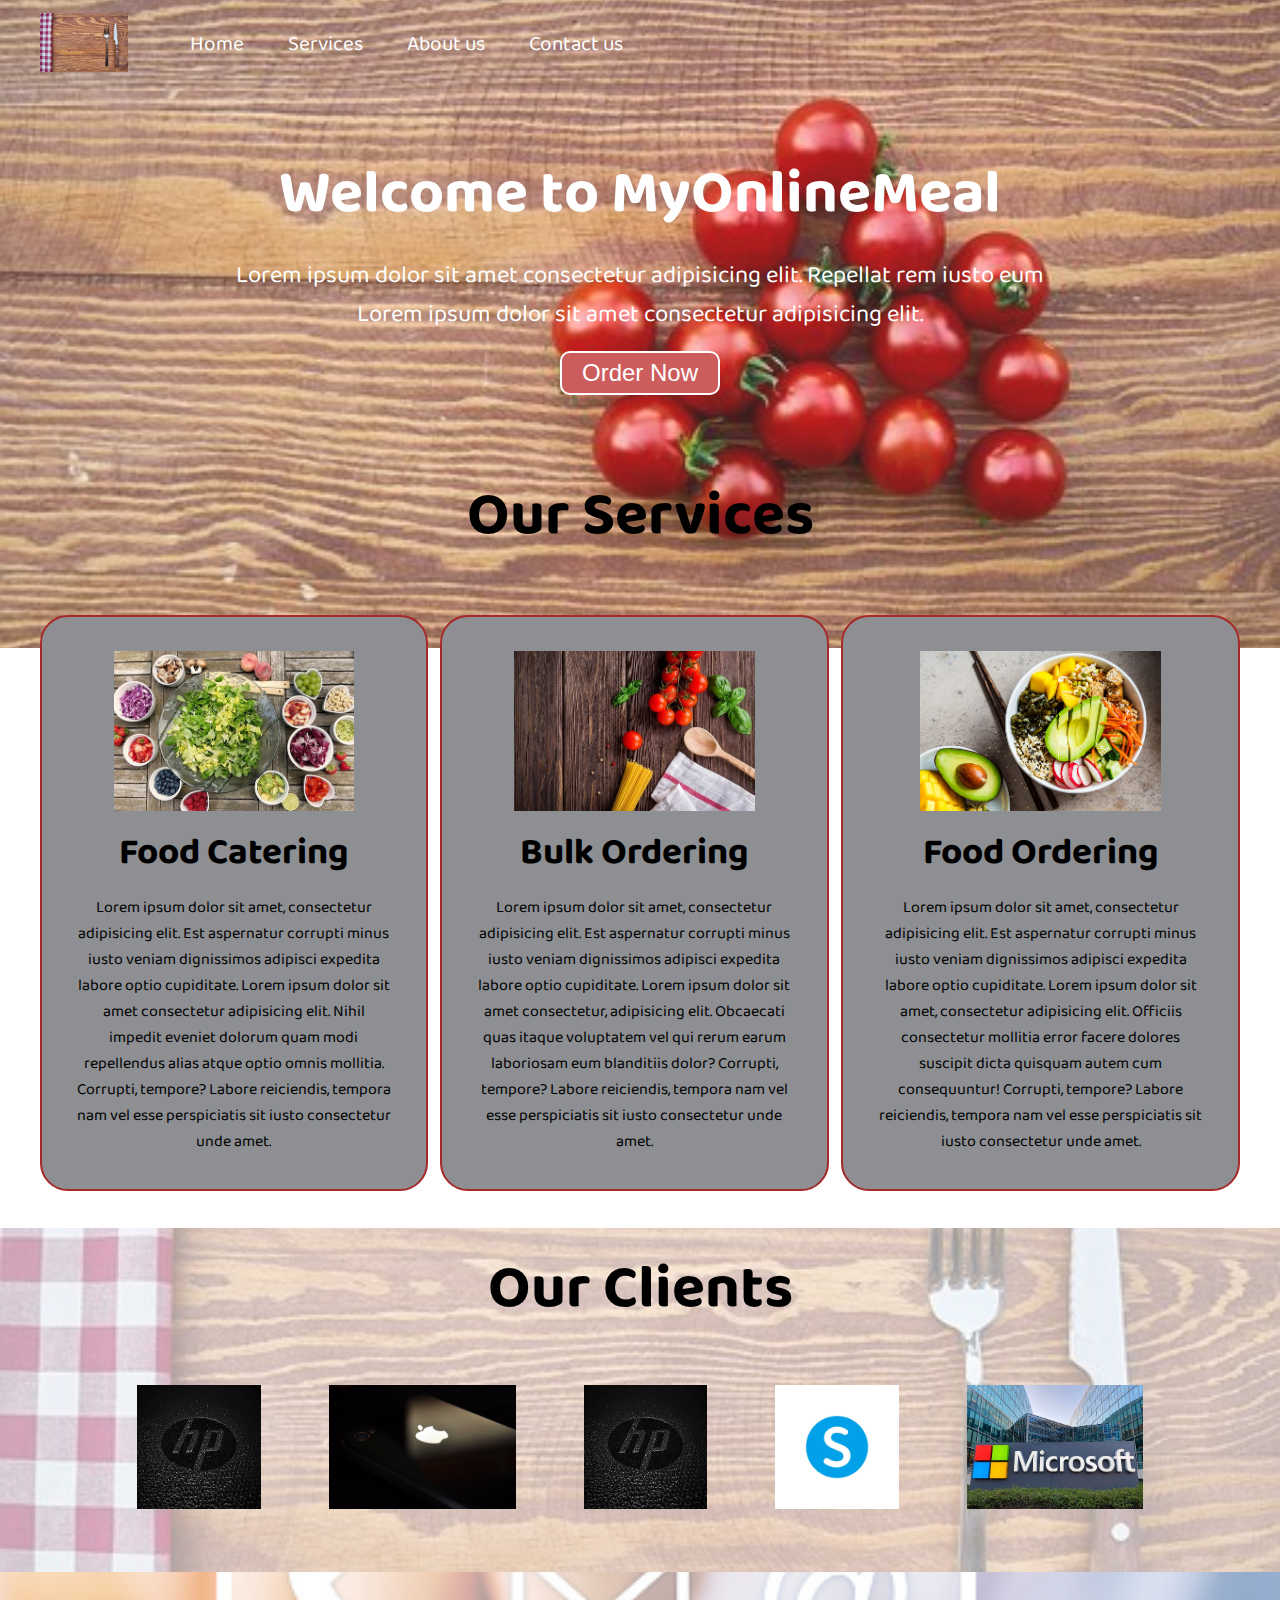
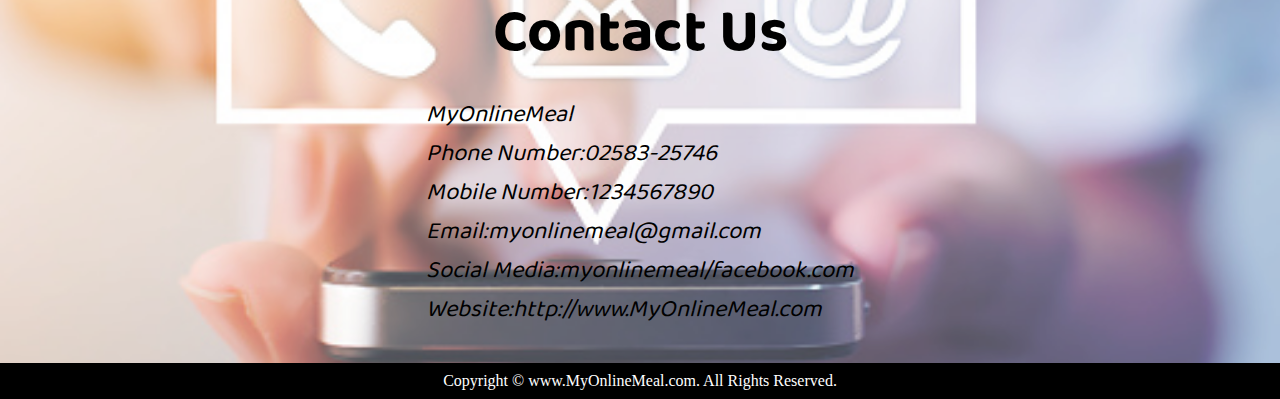
<file: index.html>
<!DOCTYPE html>
<html lang="en">
<head>
    <meta charset="UTF-8">
    <meta http-equiv="X-UA-Compatible" content="IE=edge">
    <meta name="viewport" content="width=device-width, initial-scale=1.0">
    <title>Food Delivery service | MyOnlineMeal.com</title>
    <link rel="stylesheet" href="css/style.css">
    <link href="https://fonts.googleapis.com/css2?family=Baloo+Bhai+2&display=swap" rel="stylesheet">
</head>
<body>
    <nav id="navbar">
        <div id="logo">
            <img src="cover.jpg" alt="" srcset="">
        </div>

        <ul>
            <li class="item"><a href="a"> Home</a></li>
            <li class="item"><a href="a">Services </a></li>
            <li class="item"><a href="a"> About us</a></li>
            <li class="item"><a href="a"> Contact us</a></li>
            
        </ul>

    </nav>
    <section id="home">
        <h1 class="h-primary">Welcome to MyOnlineMeal</h1>
        <p>Lorem ipsum dolor sit amet consectetur adipisicing elit. Repellat rem iusto eum
        </p>

        <p>Lorem ipsum dolor sit amet consectetur adipisicing elit. 
       </p>

       <a href="order.html">
       <button class="btn">Order Now</button>
       </a>
       
    </section>

    <section class="services-container">
        <h1 class="h-primary center">Our Services</h1>
        <div id="services">
            <div class="box">
                <img src="img/image2.jpg" alt="">
                <h2 class="h-secondary center">Food Catering</h2>
                <p class="center">Lorem ipsum dolor sit amet, consectetur adipisicing elit. Est aspernatur corrupti minus iusto
                     veniam dignissimos adipisci expedita labore optio cupiditate. Lorem ipsum dolor sit amet consectetur adipisicing elit. 
                     Nihil impedit eveniet dolorum quam modi repellendus alias atque optio omnis mollitia.
                    Corrupti, tempore? Labore reiciendis, tempora nam vel esse perspiciatis sit iusto consectetur unde amet.
                </p>
            </div>

            <div class="box">
                <img src="img/image1.jpg" alt="">
                <h2 class="h-secondary center">Bulk Ordering</h2>
                <p class="center">Lorem ipsum dolor sit amet, consectetur adipisicing elit. Est aspernatur corrupti minus iusto
                     veniam dignissimos adipisci expedita labore optio cupiditate. Lorem ipsum dolor sit amet consectetur, adipisicing elit.
                      Obcaecati quas itaque voluptatem vel qui rerum earum laboriosam eum blanditiis dolor?
                    Corrupti, tempore? Labore reiciendis, tempora nam vel esse perspiciatis sit iusto consectetur unde amet.
                </p>
            </div>

            <div class="box">
                <img src="img/image3.jpg" alt="">
                <h2 class="h-secondary center">Food Ordering</h2>
                <p class="center">Lorem ipsum dolor sit amet, consectetur adipisicing elit. Est aspernatur corrupti minus iusto
                     veniam dignissimos adipisci expedita labore optio cupiditate. Lorem ipsum dolor sit amet, consectetur adipisicing elit. 
                     Officiis consectetur mollitia error facere dolores suscipit dicta quisquam autem cum consequuntur!
                    Corrupti, tempore? Labore reiciendis, tempora nam vel esse perspiciatis sit iusto consectetur unde amet.
                </p>
            </div>
        </div>
    </section>

    <section id="client-section">
        <h1 class="h-primary center">Our Clients</h1>
        <div id="clients">
            <div class="client-item">
                <img src="img/logo1.jpg" alt="Our Clients">
            </div>

            <div class="client-item">
                <img src="img/logo2.jpg" alt="Our Clients">
            </div>

            <div class="client-item">
                <img src="img/logo1.jpg" alt="Our Clients">
            </div>

            <div class="client-item">
                <img src="img/logo4.jpg" alt="Our Clients">
            </div>

            <div class="client-item">
                <img src="img/logo3.jpg" alt="Our Clients">
            </div>
        </div>
    </section>

    <section id="contact">
        <h1 class="h-primary center">Contact Us</h1>
        <div id="contact-box">
                MyOnlineMeal
                <br>
                Phone Number:02583-25746
                <br>
                Mobile Number:1234567890
                <br>
                Email:myonlinemeal@gmail.com
                <br>
                Social Media:myonlinemeal/facebook.com 
                <br>
                Website:http://www.MyOnlineMeal.com

        </div>
    </section>

    <footer>
        <div class="center">
            Copyright &copy; www.MyOnlineMeal.com. All Rights Reserved.
        </div>
    </footer>
</body>
</html>
</file>
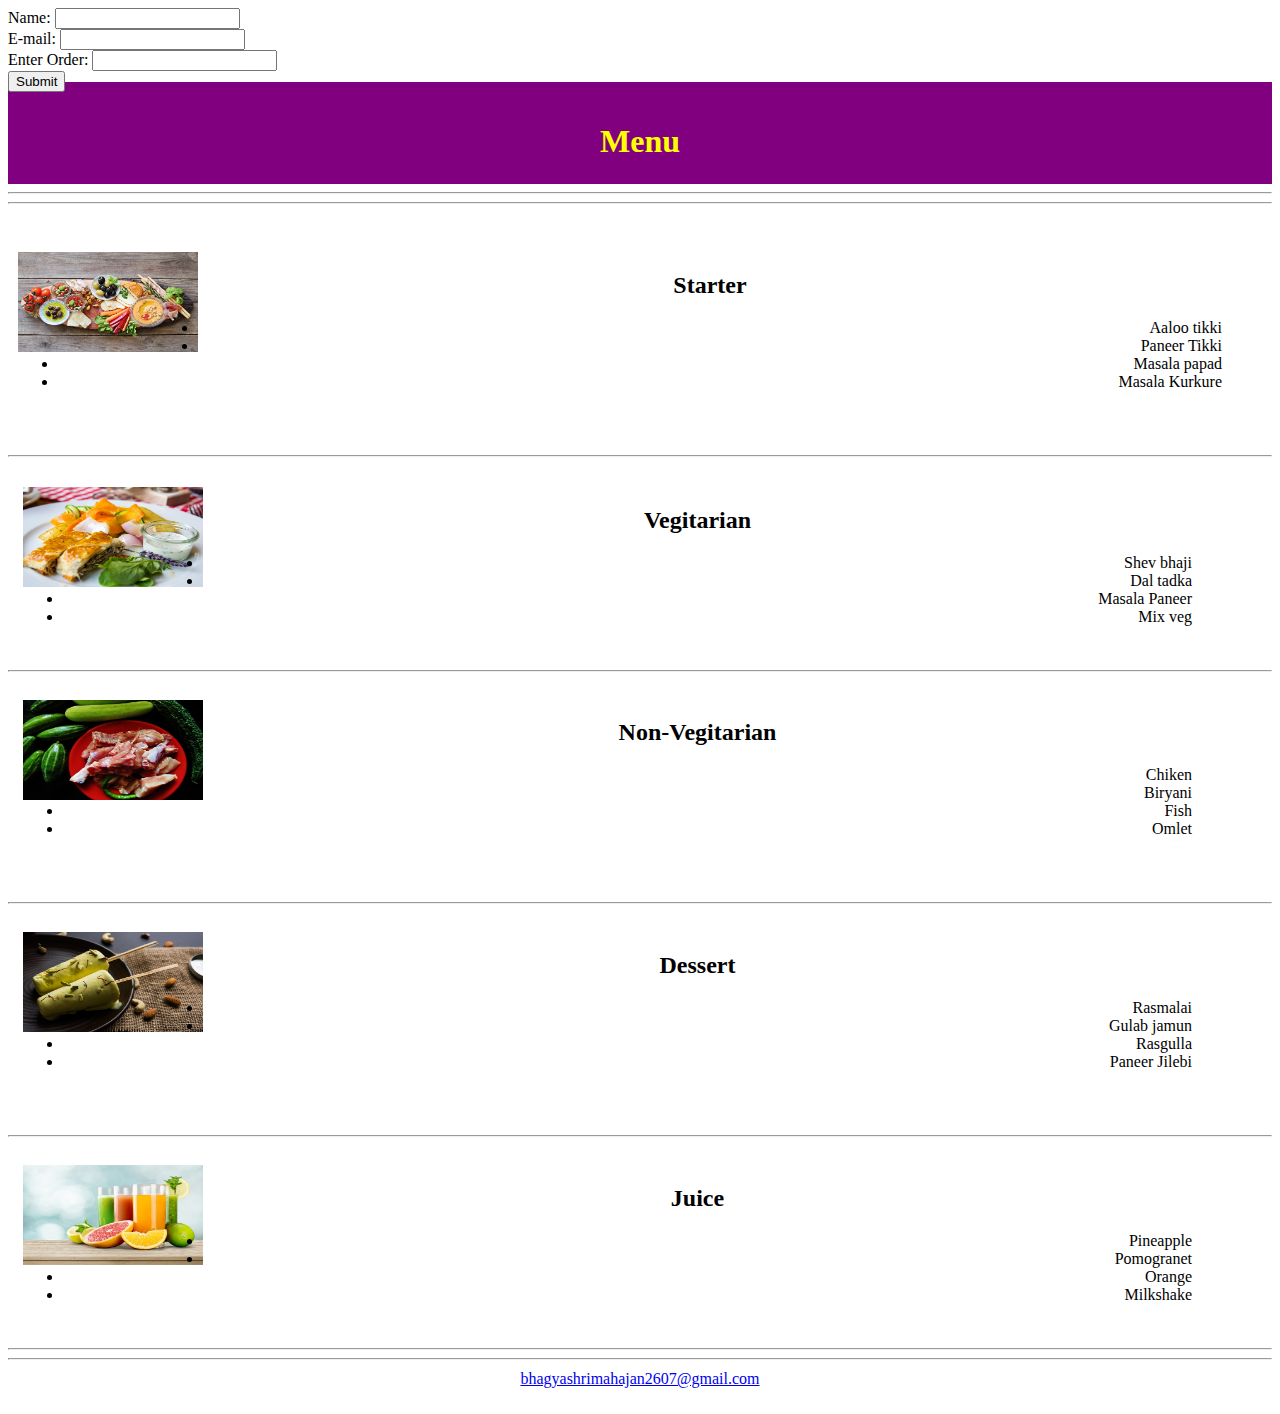
<file: order.html>
<!DOCTYPE html>
<html lang="en">
<head>
    <meta charset="UTF-8">
    <meta http-equiv="X-UA-Compatible" content="IE=edge">
    <meta name="viewport" content="width=device-width, initial-scale=1.0">
    <title>Food Delivery service | MyOnlineMeal.com</title>
    <link rel="stylesheet" href="css/order.css">

	<script>
		// Form validation
		function validate() {
		   if( document.myForm.Name.value == "" ) {
			  alert( "Please provide your name!" );
			  document.myForm.Name.focus() ;
			  return false;
		   }
		   if( document.myForm.EMail.value == "" ) {
			  alert( "Please provide your Email!" );
			  document.myForm.EMail.focus() ;
			  return false;
		   }
		   if( document.myForm.Zip.value == "" ||
		   isNaN( document.myForm.Zip.value ) ||
		   document.myForm.Zip.value.length != 5 ) {
			  alert( "Please provide a zip in the format #####." );
			  document.myForm.Zip.focus() ;
			  return false;
		   }
		   if( document.myForm.Country.value == "-1" ) {
			  alert( "Please provide your country!" );
			  return false;
		   }
		   return( true );
		}
	 </script>
</head>
<body>
	<form action = "/cgi-bin/test.cgi" name = "myForm" onsubmit = "return(validate());">
		Name: <input type="text" id="name"/><br>
		E-mail: <input type="text" id="email"/><br>
		Enter Order: <input type="text" id="order"/><br>
		<input type="submit">
	</form>
		<div id="heading">
			<br>
			<h1 align="center">Menu</h1>
		</div>
		
		<hr><hr>
		
		<div id="s1">
			<img align="left" src="img/straters.jpg" height="100" width="180">
			
			<h2><center>Starter</h2>
				<ul align=right>
					<li>Aaloo tikki</li>
					<li>Paneer Tikki </li>
					<li>Masala papad</li>
					<li>Masala Kurkure</li>
					
				</ul>   
		</div>
		
		<hr>
		
		<div id="s2">
			<img align="left" src="img/veg.jpg" height="100" width="180">
			<h2><center>Vegitarian</h2>
				<ul align=right>
					<li>Shev bhaji</li>
					<li>Dal tadka </li>
					<li>Masala Paneer</li>
					<li>Mix veg</li>
					
				</ul>  
		</div>
		
		<hr>
		
		<div id="s3">
			<img align="left" src="img/nveg.jpg" height="100" width="180">
			<h2><center>Non-Vegitarian</h2>
				<ul align=right>
					<li>Chiken</li>
					<li>Biryani </li>
					<li>Fish</li>
					<li>Omlet</li>
					
				</ul>  
		</div>
		
		<hr>
		
		
		<div id="s4">
			<img align="left" src="img/dessert.jpg" height="100" width="180">
			<h2><center>Dessert</h2>
				<ul align=right>
					<li>Rasmalai</li>
					<li>Gulab jamun </li>
					<li>Rasgulla</li>
					<li>Paneer Jilebi</li>
					
				</ul>  
		</div>
		
		<hr>
		
		<div id="s5">
			<img align="left" src="img/juice.jpg" height="100" width="180">
			<h2><center>Juice</h2>
				<ul align=right>
					<li>Pineapple</li>
					<li>Pomogranet </li>
					<li>Orange</li>
					<li>Milkshake</li>
					
				</ul>  
		</div>
		
		<hr><hr>
		
		<div id="footer">
			<a href="bhagyashrimahajan2607@gmail.com">bhagyashrimahajan2607@gmail.com</a>
			</p>
		</footer>
	
	</body>
</html>
</file>
<file: css/order.css>
.main{
	color:1acfeb;
}
#heading{
	color:yellow;
	background-color:purple;
	padding:2px;
	text-align:center;
	margin-top:-10px;
}

#s1{
	
	text-align:center-left;
	color:1acfeb;
	padding:40px 50px;
	margin-top:5px;
	margin-left:-40px;
    
}

#s2{
	text-align:center-left;
	color:1acfeb;
	padding:20px 80px;
	margin-top:10px;
	margin-left:-65px;
}

#s3{
	text-align:center-left;
	color:1acfeb;
	padding:40px 80px;
	margin-top:-20px;
	margin-left:-65px;
}

#s4{
	text-align:center-left;
	color:1acfeb;
	padding:40px 80px;
	margin-top:-20px;
	margin-left:-65px;
}

#s5{
	text-align:center-left;
	color:1acfeb;
	padding:20px 80px;
	margin-top:5px;
	margin-left:-65px;
}

#footer{
	text-align:center;
	padding:2px;
	background-color:1acfeb;
	color:white;
}
</file>
<file: css/style.css>
/* CSS Reset */
*{
    margin:0;
    padding:0;
}

/*CSS Variables*/
:root{
    --navbar-height:59px;
}

/*Navigation Bar*/
#navbar{
    display:flex;
    align-items: center;
    position: relative;
    top:0px;
}

#navbar::before{
    content:"";
    background-color: black;
    position: absolute;
    top:0px;
    left:0px;
    height: 100%;
    width:100%;
    z-index:-1;
    opacity: 0.4;
}

/*Navigation Bar:Logo and Image*/
#logo{
    margin: 10px 34px;
}

#logo img{
    height:59px;
    margin:3px 6px;
}

/*Navigation Bar:List Styling*/
/*#navbar{
    position: relative;
}*/

#navbar ul{
    display:flex;
    font-family: 'Baloo Bhai 2', cursive;
}

#navbar ul li{
    /*color:white;*/
    list-style: none;
    font-size: 1.3rem;
}

#navbar ul li a{
    color: white;
    display:block;
    padding: 3px 22px;
    border: radius 20px;
    text-decoration: none;

}

#navbar ul li a:hover{
    color:black;
    background-color: white;

}

/* Home Section*/
#home{
    display: flex;
    flex-direction: column;
    padding: 3px 68px;
    height: 360px;
    justify-content: center;
    align-items: center;
}

#home::before{
    content:"";
    background:url('../bg1.jpg') no-repeat center center/cover;
    position: absolute;
    height: 72%;
    top:0px;
    left:0px;
    width:100%;
    z-index:-1;
    opacity: 0.89;
}

#home h1{
    color: white;
    text-align: center;
}

#home p{
    color: white;
    text-align: center;
    font-size: 1.5rem;
    font-family: 'Baloo Bhai 2', cursive;

}

/*Service Section*/
#services{
    margin:34px;
    display:flex;
    flex-direction: row;

}
#services .box{
    border: 2px solid brown;
    padding: 34px;
    margin: 3px 6px;
    border-radius: 28px;
    background: rgb(141, 143, 146);
}

#services .box img{
    height:160px;
    margin:auto;
    display: block;
}

#services .box p{
    font-family: 'Baloo Bhai 2', cursive;
}
#services{}
#services{}
#services{}

/*Client Section*/
#client-section{
    height: 344px;
    position: relative;
}

#client-section::before{
    content: "";
    position: absolute;
    background: url('../cover.jpg')no-repeat center center/cover;
    width: 100%;
    height: 100%;
    z-index:-1;
    opacity: 0.4;
}

#clients{
    display: flex;
    justify-content: center;
    align-items: center;
}

.client-item{
    padding: 34px;
}

#clients img{
    height:124px;
}

/*Contact section*/
#contact{
    position: relative;
}

#contact::before{
    content: "";
    position: absolute;
    width: 100%;
    height: 100%;
    z-index: -1;
    opacity: 0.7;
    background: url('../contact.jpg') no-repeat center center/cover;
}

#contact-box{
    display: flex;
    justify-content: center;
    align-items: center;
    padding-bottom: 34px;
    font-size: 1.5rem;
    font-family: 'Baloo Bhai 2', cursive;
    font-style: italic;
}

footer{
    background: black;
    color: white;
    padding: 9px 20px;

}

/*Utillity Classes*/
.h-primary{
    font-size: 3.8rem;
    padding:12px;
    font-family: 'Baloo Bhai 2', cursive;
}

.h-secondary{
    font-size: 2.3rem;
    padding:12px;
    font-family: 'Baloo Bhai 2', cursive;
}

.btn{
    padding: 6px 20px;
    border: 2px solid white;
    background-color:indianred;
    color:white;
    margin: 17px;
    font-size: 1.5rem;
    border-radius: 10px;
    cursor: pointer;
}

.center{
    text-align: center;
}
</file>
